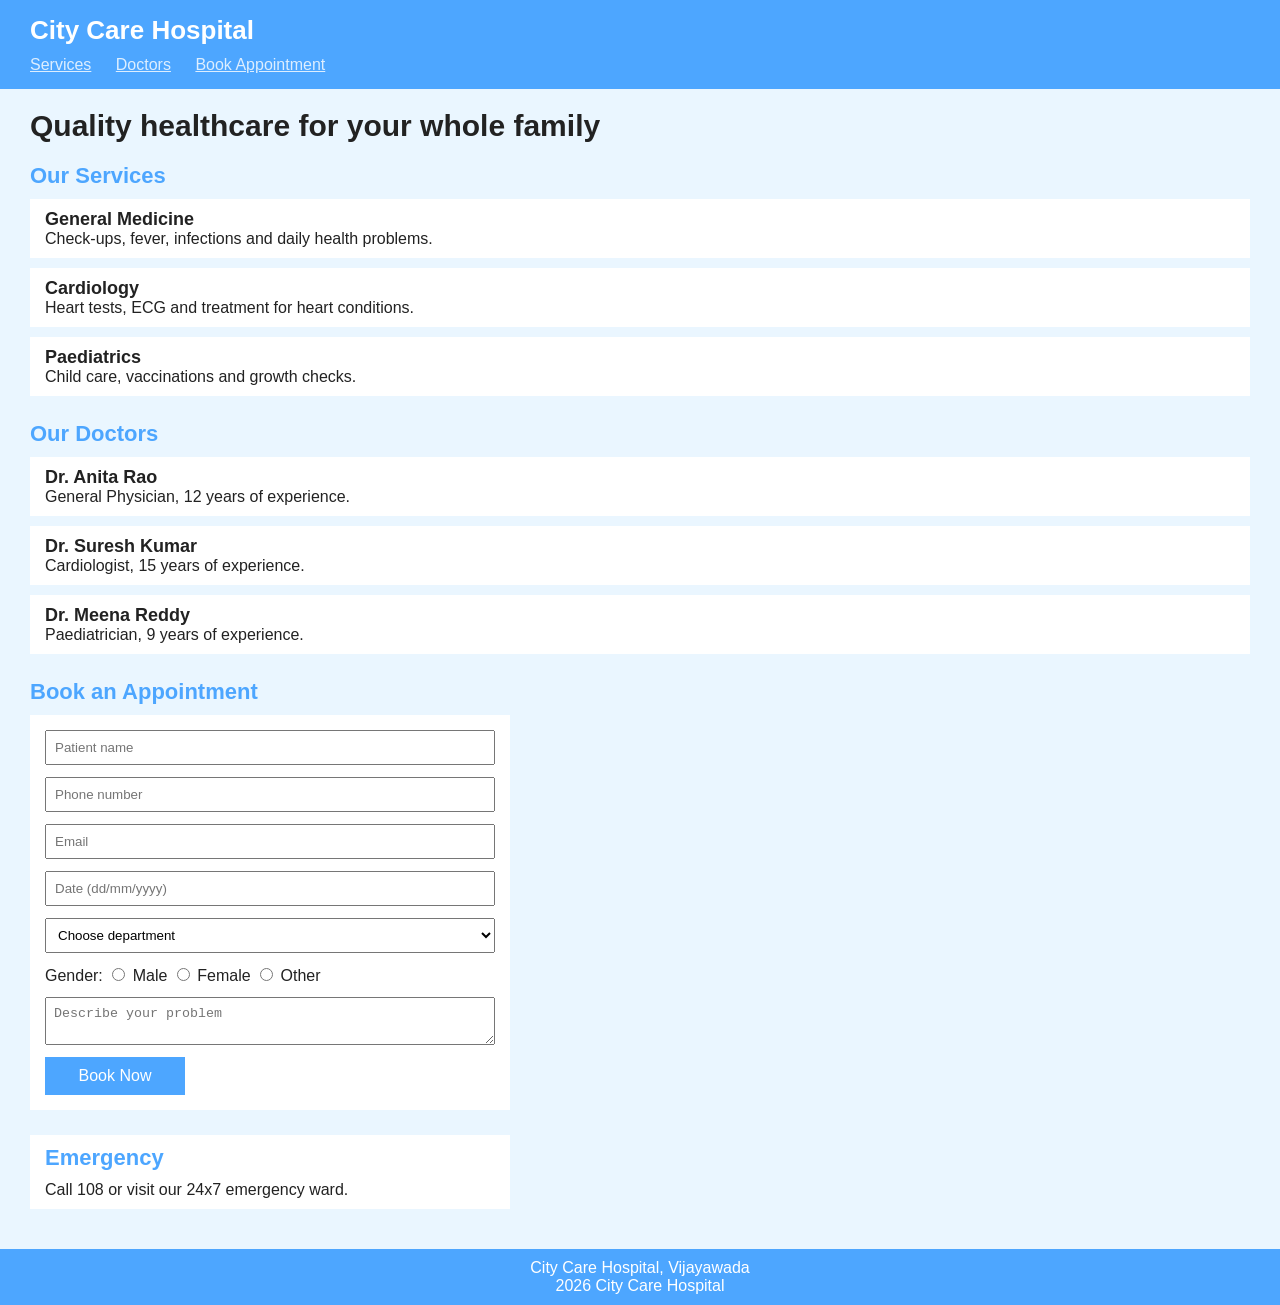
<file: hospital-project/hospital-site/index.html>
<html>
<head>
  <link rel="stylesheet" href="style.css">
</head>
<body>

  <div class="top">
    <div class="logo">City Care Hospital</div>
    <div class="menu">
      <a href="#services">Services</a>
      <a href="#doctors">Doctors</a>
      <a href="#book">Book Appointment</a>
    </div>
  </div>

  <div class="page">

    <div class="big-title">Quality healthcare for your whole family</div>

    <div class="block" id="services">
      <div class="block-title">Our Services</div>
      <div class="box">
        <div class="box-title">General Medicine</div>
        <div>Check-ups, fever, infections and daily health problems.</div>
      </div>
      <div class="box">
        <div class="box-title">Cardiology</div>
        <div>Heart tests, ECG and treatment for heart conditions.</div>
      </div>
      <div class="box">
        <div class="box-title">Paediatrics</div>
        <div>Child care, vaccinations and growth checks.</div>
      </div>
    </div>

    <div class="block" id="doctors">
      <div class="block-title">Our Doctors</div>
      <div class="box">
        <div class="box-title">Dr. Anita Rao</div>
        <div>General Physician, 12 years of experience.</div>
      </div>
      <div class="box">
        <div class="box-title">Dr. Suresh Kumar</div>
        <div>Cardiologist, 15 years of experience.</div>
      </div>
      <div class="box">
        <div class="box-title">Dr. Meena Reddy</div>
        <div>Paediatrician, 9 years of experience.</div>
      </div>
    </div>

    <div class="block" id="book">
      <div class="block-title">Book an Appointment</div>
      <div class="form">
        <div class="input"><input type="text" placeholder="Patient name"></div>
        <div class="input"><input type="text" placeholder="Phone number"></div>
        <div class="input"><input type="text" placeholder="Email"></div>
        <div class="input"><input type="text" placeholder="Date (dd/mm/yyyy)"></div>
        <div class="input">
          <select>
            <option>Choose department</option>
            <option>General Medicine</option>
            <option>Cardiology</option>
            <option>Paediatrics</option>
          </select>
        </div>
        <div class="input">
          Gender:
          <input type="radio" name="g"> Male
          <input type="radio" name="g"> Female
          <input type="radio" name="g"> Other
        </div>
        <div class="input"><textarea placeholder="Describe your problem"></textarea></div>
        <div class="btn">Book Now</div>
      </div>
    </div>

    <div class="side">
      <div class="block-title">Emergency</div>
      <div>Call 108 or visit our 24x7 emergency ward.</div>
    </div>

  </div>

  <div class="bottom">
    <div>City Care Hospital, Vijayawada</div>
    <div>2026 City Care Hospital</div>
  </div>

</body>
</html>
</file>
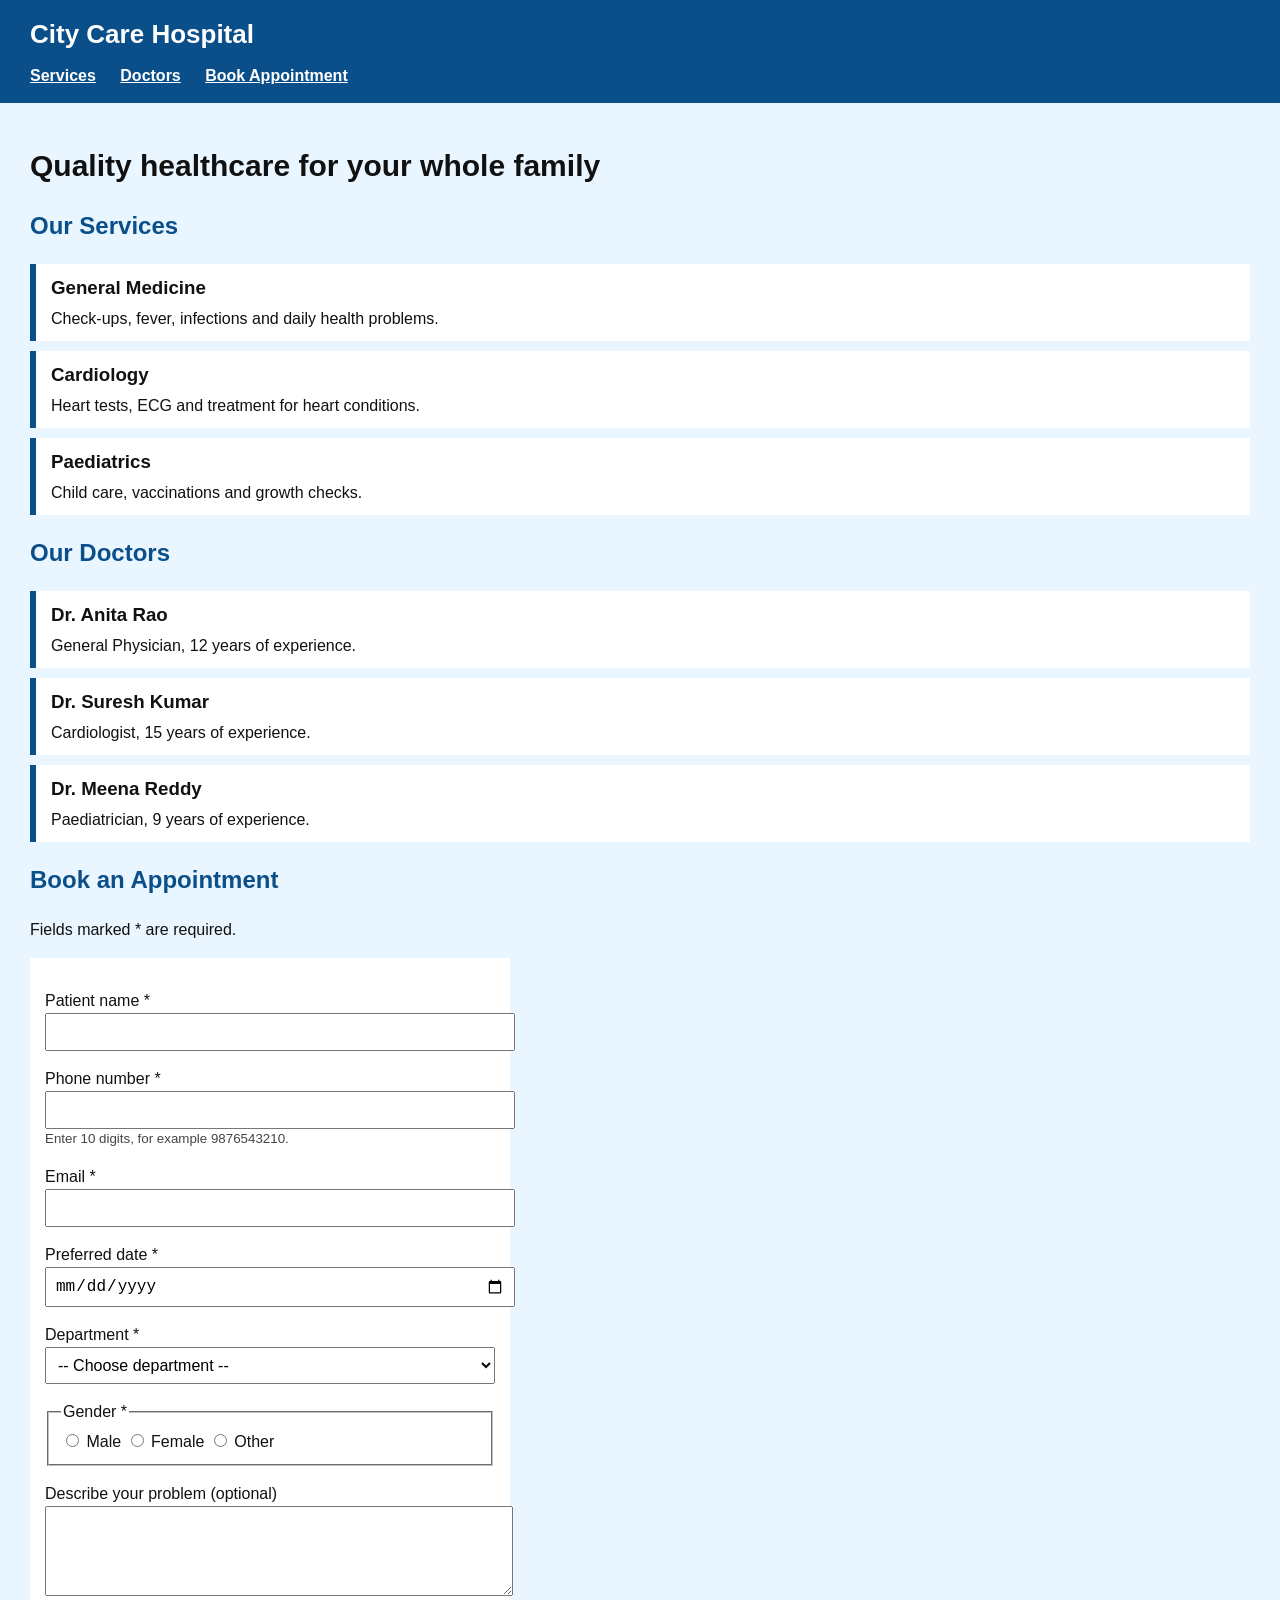
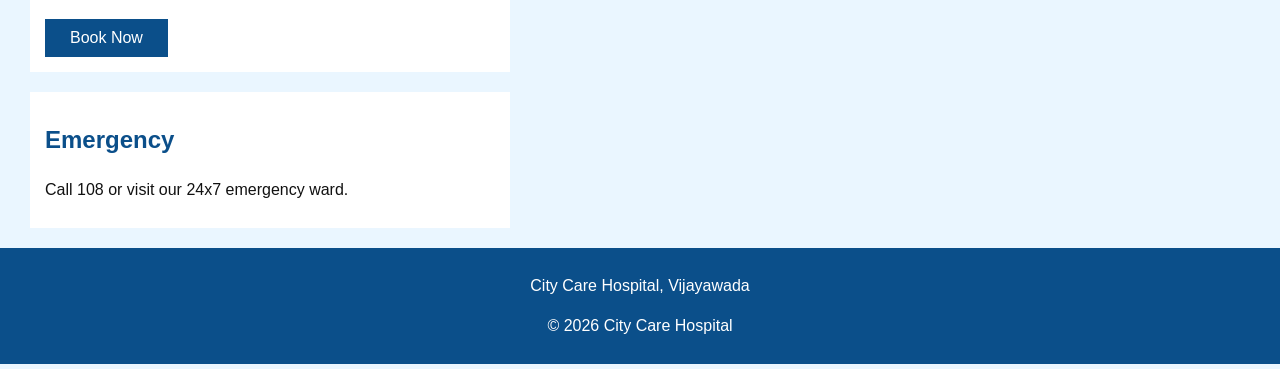
<file: hospital-project/refactored-files/index.html>
<!DOCTYPE html>
<html lang="en">
<head>
  <meta charset="UTF-8">
  <meta name="viewport" content="width=device-width, initial-scale=1.0">
  <meta name="description" content="City Care Hospital: view services, meet our doctors and book an appointment online.">
  <title>City Care Hospital | Book an Appointment</title>
  <link rel="stylesheet" href="style.css">
</head>
<body>

  <a class="skip-link" href="#main-content">Skip to main content</a>

  <header>
    <p class="logo">City Care Hospital</p>
    <nav aria-label="Main menu">
      <a href="#services">Services</a>
      <a href="#doctors">Doctors</a>
      <a href="#book">Book Appointment</a>
    </nav>
  </header>

  <main id="main-content">

    <h1>Quality healthcare for your whole family</h1>

    <section id="services" aria-labelledby="services-heading">
      <h2 id="services-heading">Our Services</h2>
      <article>
        <h3>General Medicine</h3>
        <p>Check-ups, fever, infections and daily health problems.</p>
      </article>
      <article>
        <h3>Cardiology</h3>
        <p>Heart tests, ECG and treatment for heart conditions.</p>
      </article>
      <article>
        <h3>Paediatrics</h3>
        <p>Child care, vaccinations and growth checks.</p>
      </article>
    </section>

    <section id="doctors" aria-labelledby="doctors-heading">
      <h2 id="doctors-heading">Our Doctors</h2>
      <article>
        <h3>Dr. Anita Rao</h3>
        <p>General Physician, 12 years of experience.</p>
      </article>
      <article>
        <h3>Dr. Suresh Kumar</h3>
        <p>Cardiologist, 15 years of experience.</p>
      </article>
      <article>
        <h3>Dr. Meena Reddy</h3>
        <p>Paediatrician, 9 years of experience.</p>
      </article>
    </section>

    <section id="book" aria-labelledby="book-heading">
      <h2 id="book-heading">Book an Appointment</h2>
      <p>Fields marked * are required.</p>

      <form action="#" method="post">

        <p>
          <label for="patient-name">Patient name *</label><br>
          <input type="text" id="patient-name" name="patientName" autocomplete="name" required minlength="3">
        </p>

        <p>
          <label for="phone">Phone number *</label><br>
          <input type="tel" id="phone" name="phone" autocomplete="tel" pattern="[0-9]{10}" aria-describedby="phone-hint" required>
          <small id="phone-hint">Enter 10 digits, for example 9876543210.</small>
        </p>

        <p>
          <label for="email">Email *</label><br>
          <input type="email" id="email" name="email" autocomplete="email" required>
        </p>

        <p>
          <label for="appt-date">Preferred date *</label><br>
          <input type="date" id="appt-date" name="date" required>
        </p>

        <p>
          <label for="department">Department *</label><br>
          <select id="department" name="department" required>
            <option value="">-- Choose department --</option>
            <option value="general">General Medicine</option>
            <option value="cardiology">Cardiology</option>
            <option value="paediatrics">Paediatrics</option>
          </select>
        </p>

        <fieldset>
          <legend>Gender *</legend>
          <input type="radio" id="g-male" name="gender" value="male" required>
          <label for="g-male">Male</label>
          <input type="radio" id="g-female" name="gender" value="female">
          <label for="g-female">Female</label>
          <input type="radio" id="g-other" name="gender" value="other">
          <label for="g-other">Other</label>
        </fieldset>

        <p>
          <label for="problem">Describe your problem (optional)</label><br>
          <textarea id="problem" name="problem" rows="4"></textarea>
        </p>

        <button type="submit">Book Now</button>
      </form>
    </section>

  </main>

  <aside aria-labelledby="emergency-heading">
    <h2 id="emergency-heading">Emergency</h2>
    <p>Call 108 or visit our 24x7 emergency ward.</p>
  </aside>

  <footer>
    <p>City Care Hospital, Vijayawada</p>
    <p>&copy; 2026 City Care Hospital</p>
  </footer>

</body>
</html>
</file>
<file: hospital-project/hospital-site/style.css>
body { font-family: Arial, sans-serif; background-color: #eaf6ff; margin: 0; color: #222; }
.top { background-color: #4da6ff; padding: 15px 30px; }
.logo { font-size: 26px; font-weight: bold; color: white; margin-bottom: 10px; }
.menu a { color: #ddeeff; margin-right: 20px; }
.page { padding: 20px 30px; }
.big-title { font-size: 30px; font-weight: bold; margin-bottom: 20px; }
.block { margin-bottom: 25px; }
.block-title { font-size: 22px; font-weight: bold; color: #4da6ff; margin-bottom: 10px; }
.box { background-color: white; padding: 10px 15px; margin-bottom: 10px; }
.box-title { font-weight: bold; font-size: 18px; }
.form { background-color: white; padding: 15px; max-width: 450px; }
.input { margin-bottom: 12px; }
.input input[type="text"], select, textarea { width: 100%; padding: 8px; }
.btn { background-color: #4da6ff; color: white; padding: 10px; text-align: center; width: 120px; }
.side { background-color: white; padding: 10px 15px; max-width: 450px; }
.bottom { background-color: #4da6ff; color: white; text-align: center; padding: 10px; margin-top: 20px; }
</file>
<file: hospital-project/refactored-files/style.css>
body { font-family: Arial, sans-serif; background-color: #eaf6ff; color: #111; margin: 0; line-height: 1.5; }

.skip-link { position: absolute; left: 10px; top: -50px; background: #b45309; color: white; padding: 8px 12px; }
.skip-link:focus { top: 10px; }

header { background-color: #0b4f8a; padding: 15px 30px; }
.logo { font-size: 26px; font-weight: bold; color: white; margin: 0 0 10px 0; }
nav a { color: #ffffff; margin-right: 20px; font-weight: bold; }

main { padding: 20px 30px; }
h1 { font-size: 30px; }
h2 { color: #0b4f8a; }
h3 { margin: 0 0 5px 0; }

article { background-color: white; border-left: 6px solid #0b4f8a; padding: 10px 15px; margin-bottom: 10px; }
article p { margin: 0; }

form { background-color: white; padding: 15px; max-width: 450px; }
input[type="text"], input[type="tel"], input[type="email"], input[type="date"], select, textarea {
  width: 100%; padding: 8px; font-size: 16px;
}
fieldset { margin-bottom: 15px; }
small { display: block; color: #444; }

button { background-color: #0b4f8a; color: white; padding: 10px 25px; font-size: 16px; border: none; cursor: pointer; }
button:hover { background-color: #083a66; }

/* clear outline for keyboard users */
a:focus, input:focus, select:focus, textarea:focus, button:focus { outline: 3px solid #b45309; }

aside { background-color: white; margin: 0 30px 20px 30px; padding: 10px 15px; max-width: 450px; }

footer { background-color: #0b4f8a; color: white; text-align: center; padding: 10px; }
</file>
